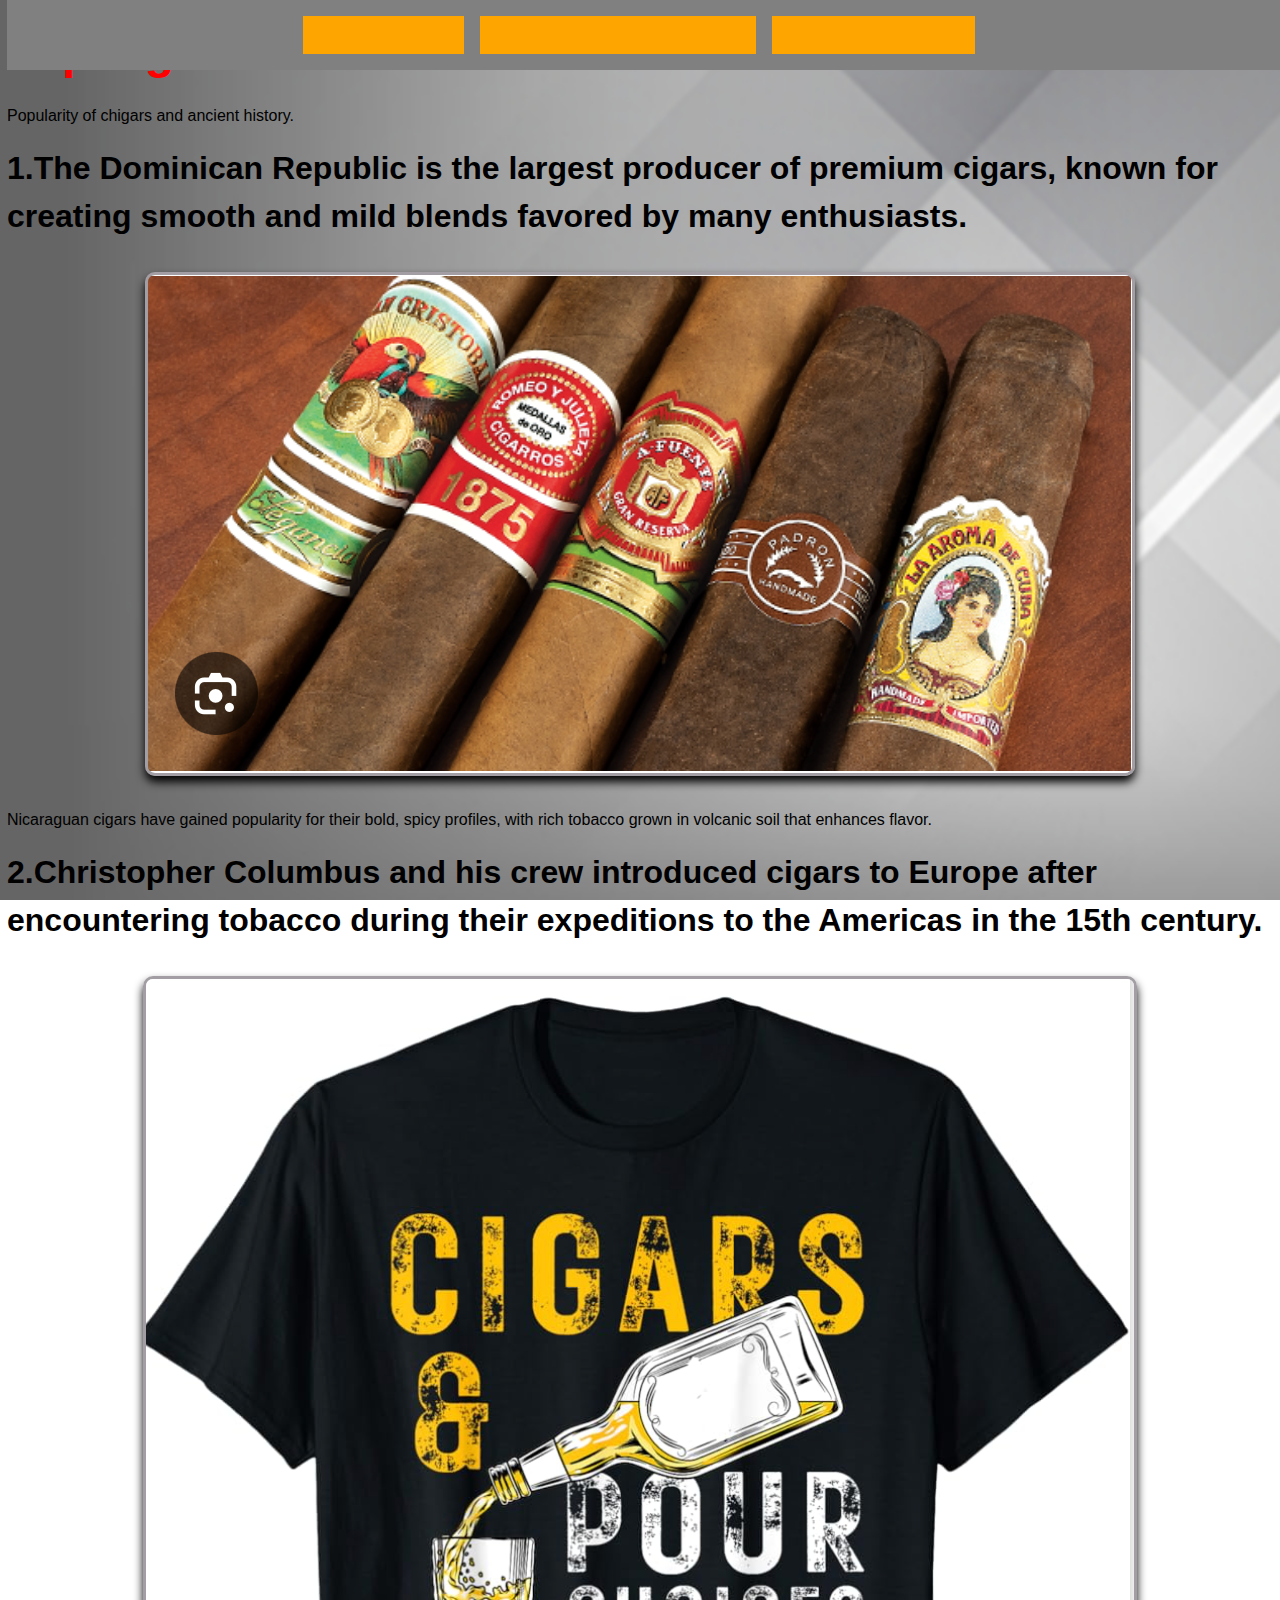
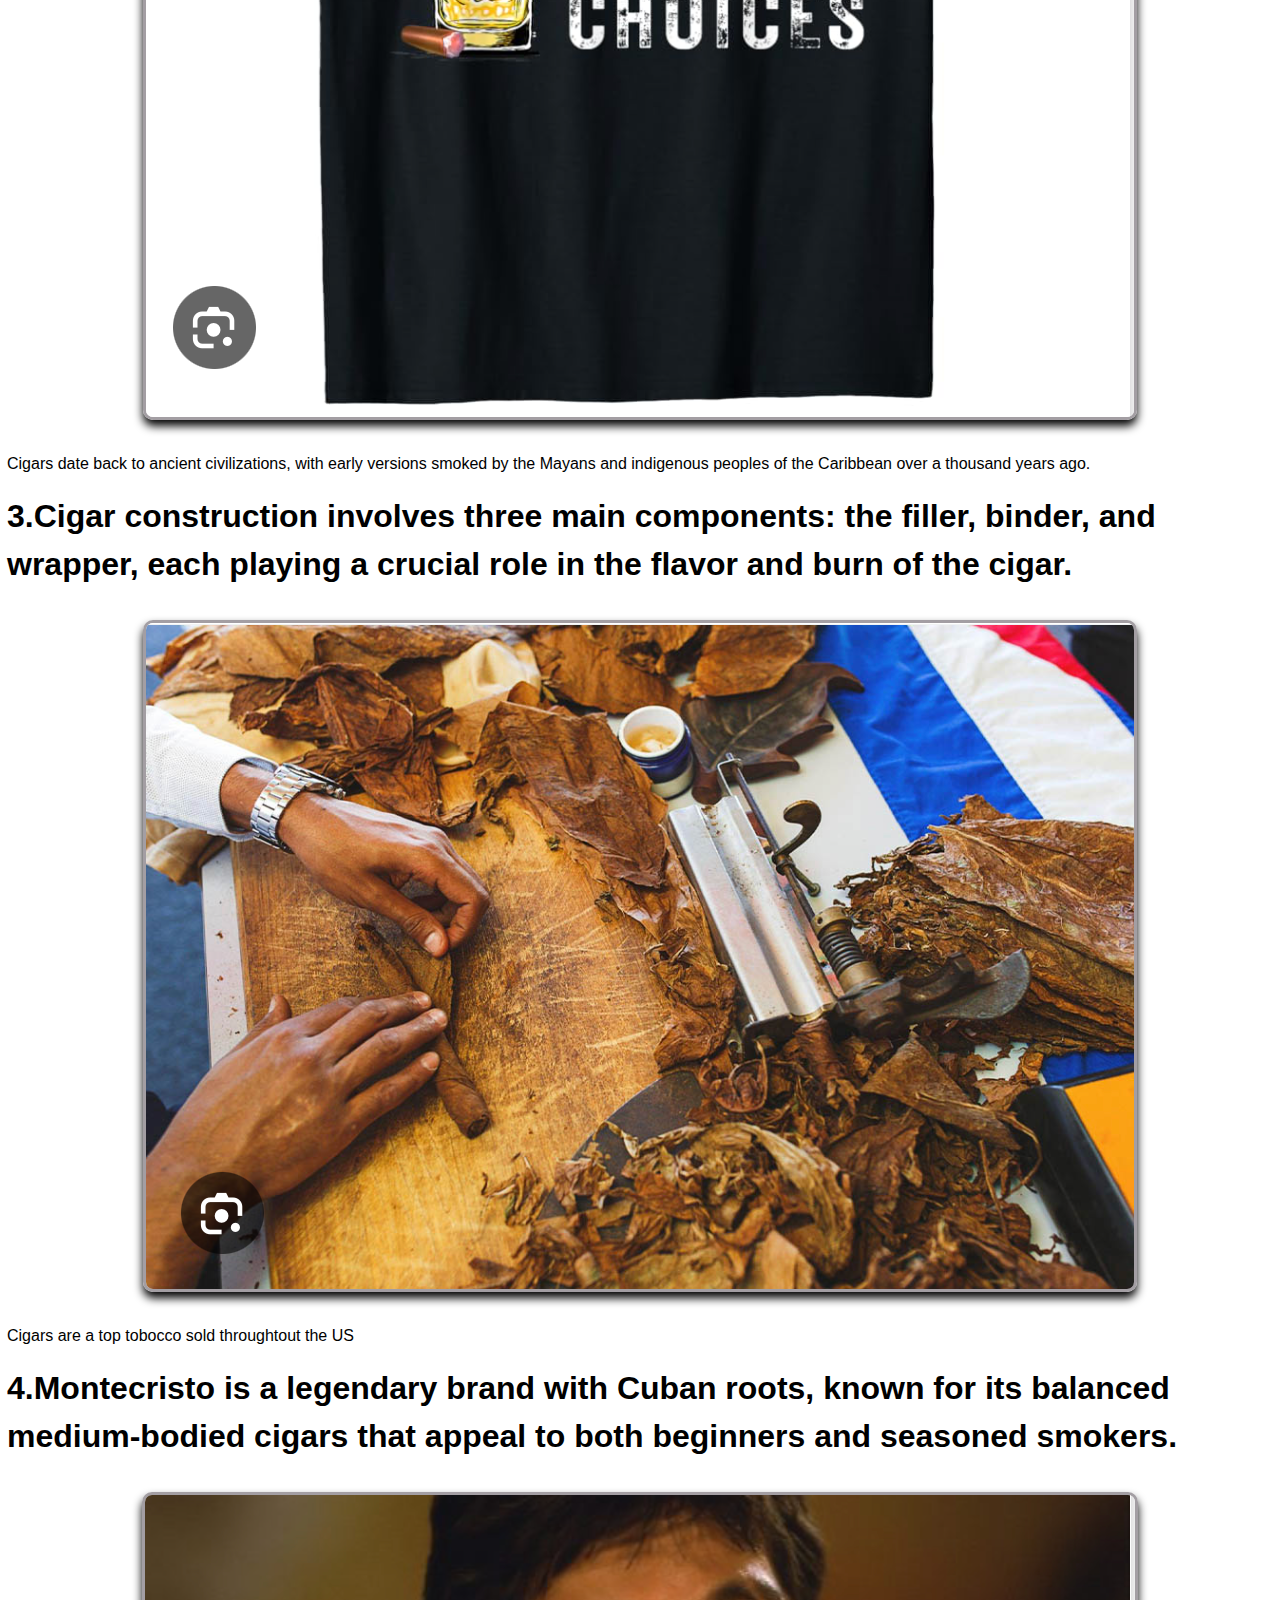
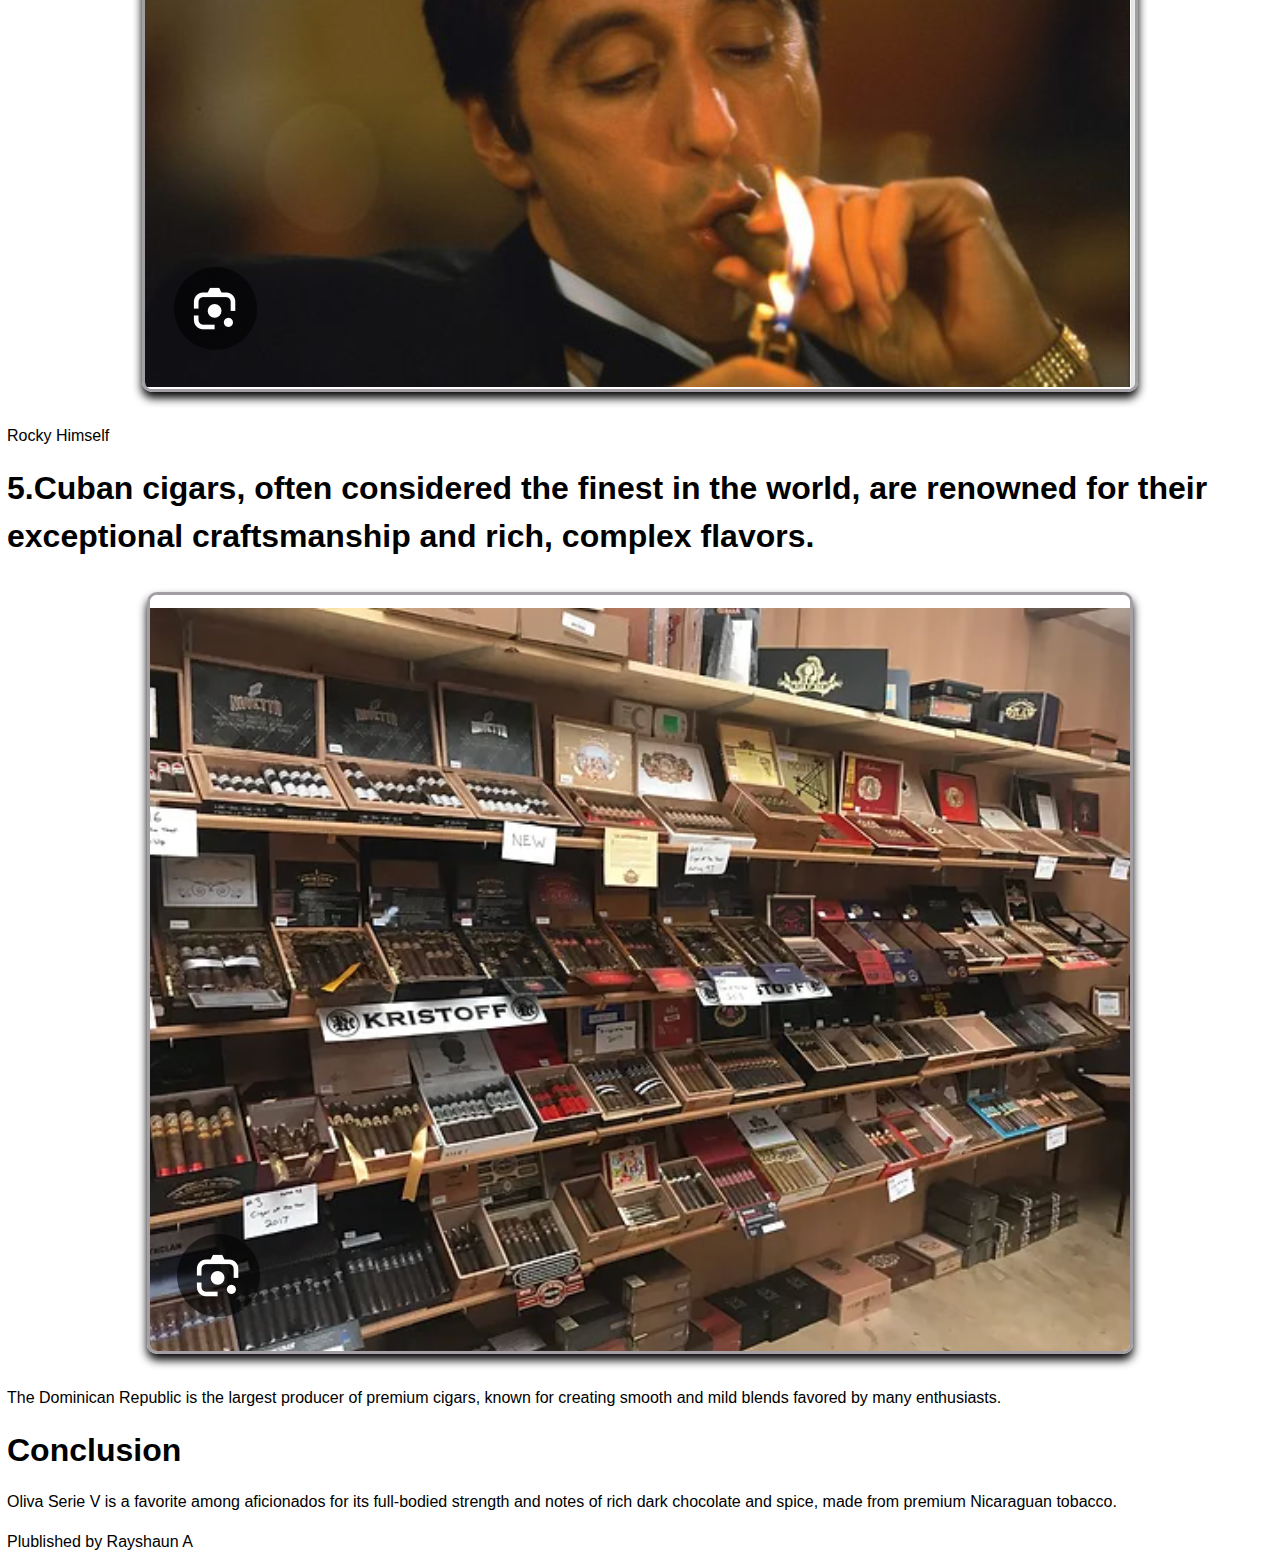
<file: cigars2.html>
<!DOCTYPE html>
<html lang="en">
<head>
  <meta charset="utf-8">
  <title>cigar Facts</title>
  <link rel="stylesheet" href="css/reset.css">
  <link rel="stylesheet" type="text/css" href="css/style.css">
</head>
<body>
  <header id="main-header">
    <div class="nav-container">
      <nav class="navigation">
	<ul>
          <li><a href="cigars2.html">Cigar facts</a></li>
          <li><a href="resume.html">Rayshaun's Resume</a></li>
          <li><a href="porsche.992.gt3.rs.2.html">Porsche Facts</a></li>
	</ul>
      </nav>
    </div>
  </header>
  <div>	  
    <h1>Top cigar choices</h1>
  </div>
   <div id="box1">
    <p>Popularity of chigars and ancient history.</p>
  </div>
  <section>
    <h2>1.The Dominican Republic is the largest producer of premium cigars, known for creating smooth and mild blends favored by many enthusiasts.</h2>
    <img src="media/image4.jpg" alt="Popular cigar choices">
    <div id= "box2">
    <p>Nicaraguan cigars have gained popularity for their bold, spicy profiles, with rich tobacco grown in volcanic soil that enhances flavor.</p>
    </div>
    <h2>2.Christopher Columbus and his crew introduced cigars to Europe after encountering tobacco during their expeditions to the Americas in the 15th century.</h2>
    <img src="media/image5.jpg" alt="Cigars merch.">
    <div id="box3">
    <p>Cigars date back to ancient civilizations, with early versions smoked by the Mayans and indigenous peoples of the Caribbean over a thousand years ago.</p>
    </div>
  </section> 
    
  <section>
    <h2>3.Cigar construction involves three main components: the filler, binder, and wrapper, each playing a crucial role in the flavor and burn of the cigar.</h2>
    <img src="media/image6.jpg" alt="creation of cigars.">
    <div id="box7">
    <p>Cigars are a top tobocco sold throughtout the US</p>
    </div>
  </section>
  
  <section>
    <h2>4.Montecristo is a legendary brand with Cuban roots, known for its balanced medium-bodied cigars that appeal to both beginners and seasoned smokers.</h2>
    <img src="media/image7.jpg" alt="Popular images of cigar smokers">
    <div id="box4">
    <p> Rocky Himself</p>
    </div>
  </section>
  
  <section>
    <h2>5.Cuban cigars, often considered the finest in the world, are renowned for their exceptional craftsmanship and rich, complex flavors.</h2>
    <img src="media/image8.jpg" alt="icons cigars">
    <div id="box5">
    <p>The Dominican Republic is the largest producer of premium cigars, known for creating smooth and mild blends favored by many enthusiasts.</p>
    </div>
    <h2>Conclusion</h2>
    <div id="box6">
    <p>Oliva Serie V is a favorite among aficionados for its full-bodied strength and notes of rich dark chocolate and spice, made from premium Nicaraguan tobacco.</p>
    </div>
  </section>
  <footer>
    <p>Plublished by Rayshaun A</p>
  </footer>
</body>
</html>
</file>
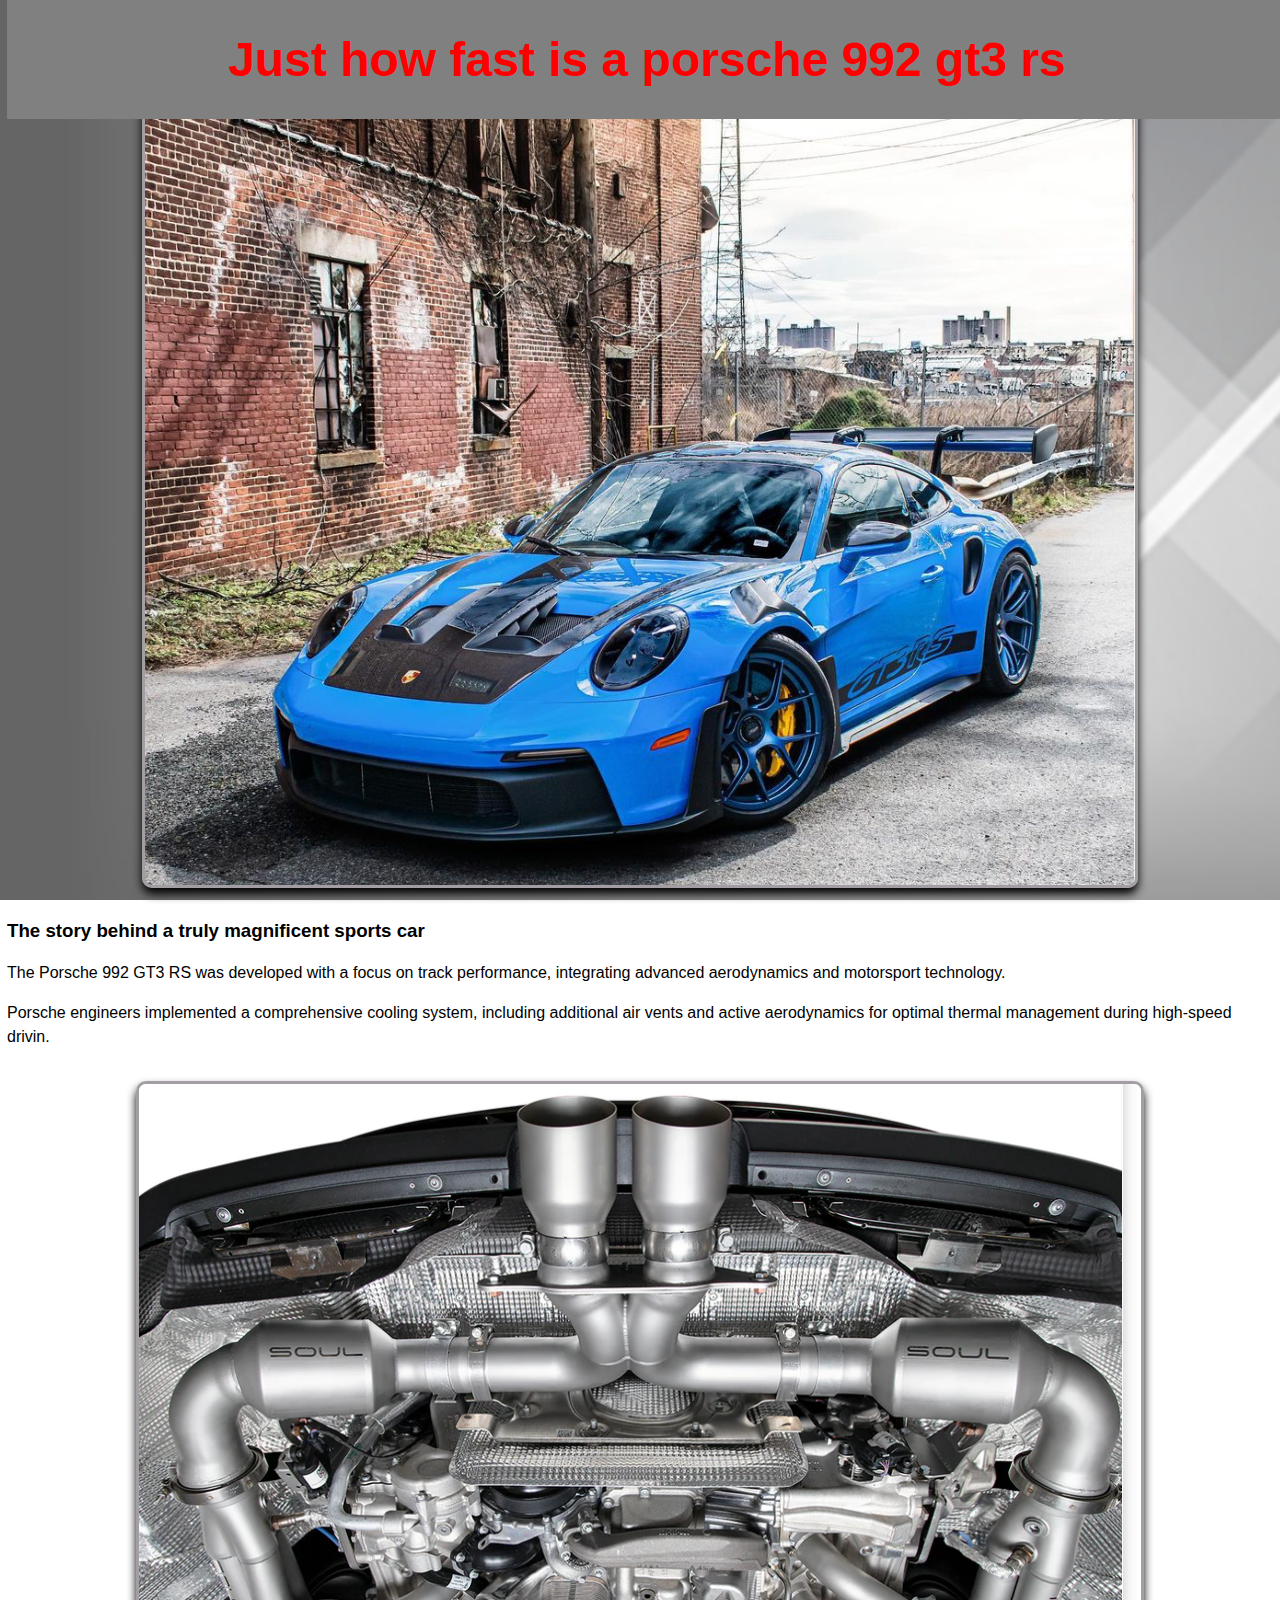
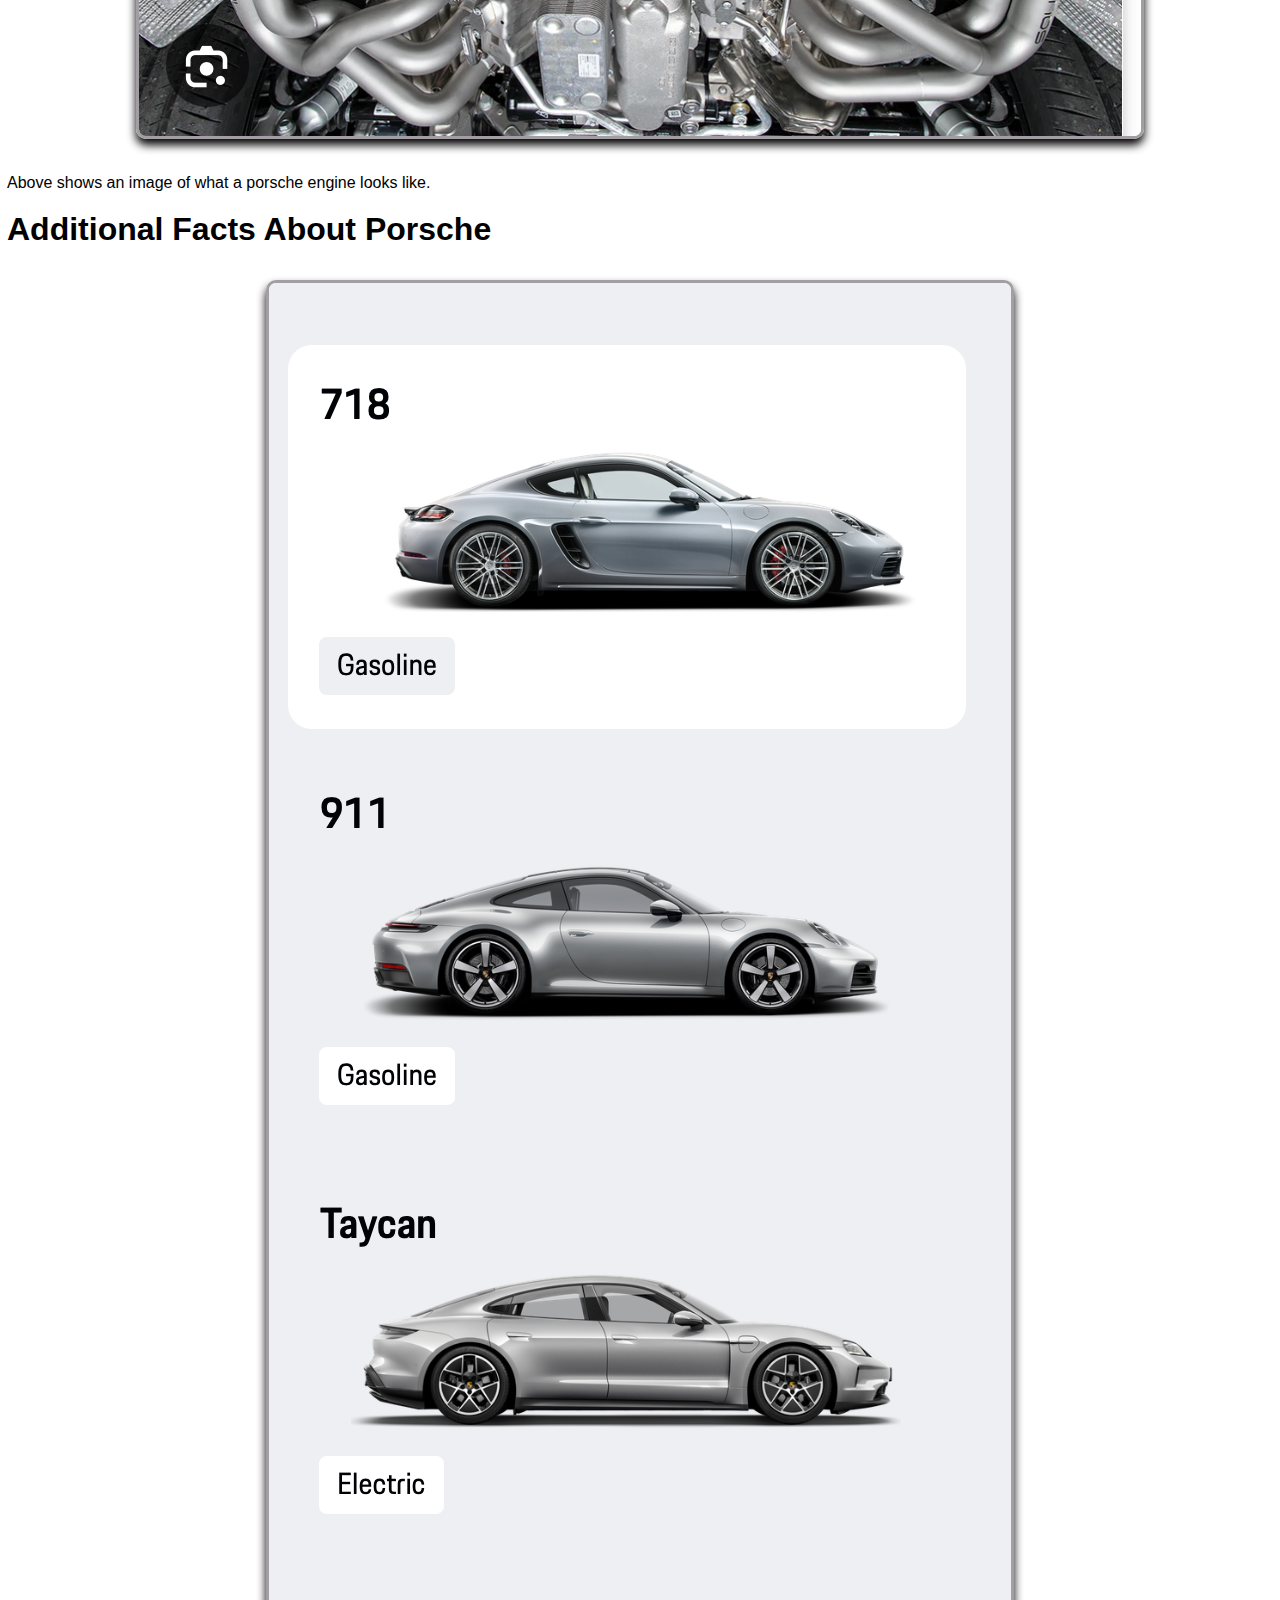
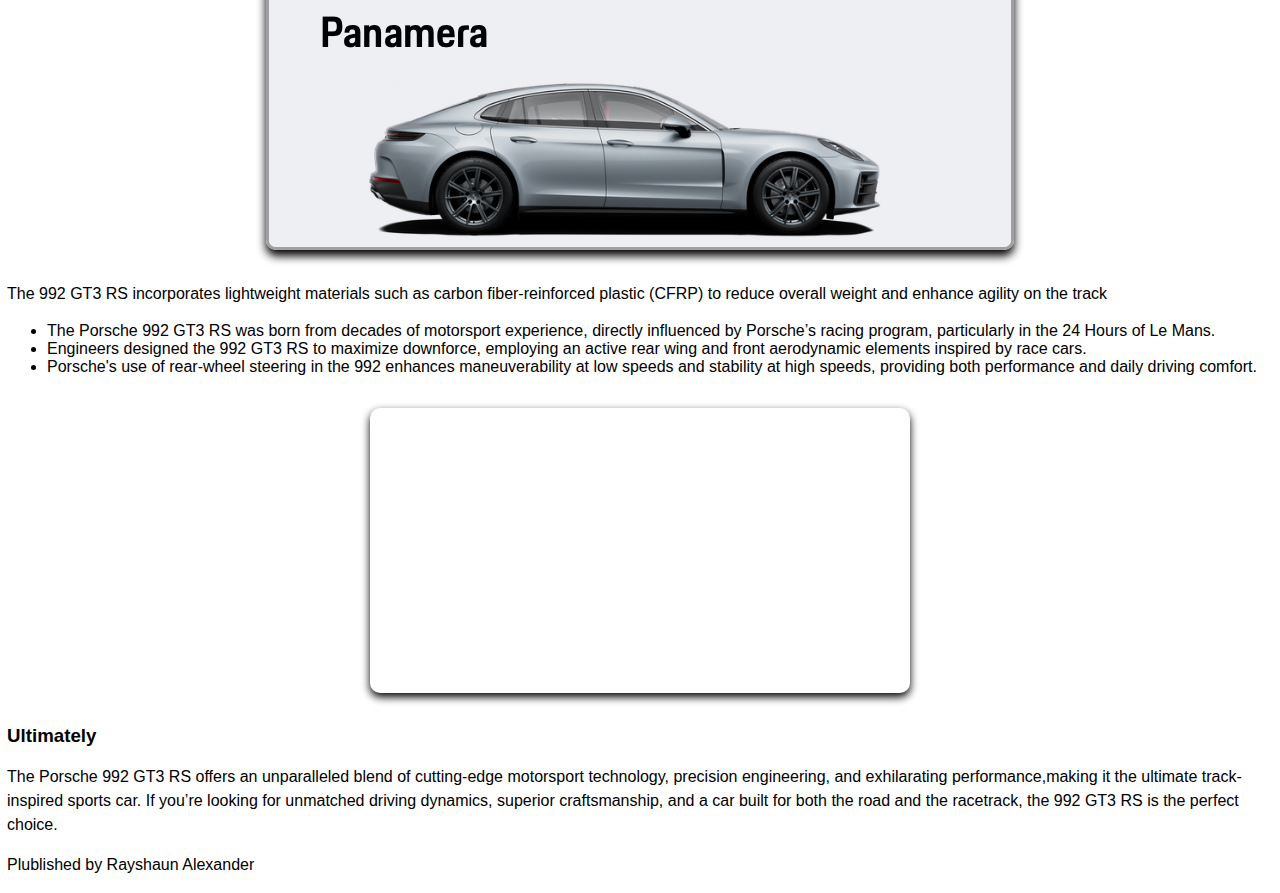
<file: porsche.992.gt3.rs.2.html>
<!DOCTYPE html>
<html lang="en"> 
<head>
  <meta charset="utf-8">
  <title>Porsche</title>
  <link rel="stylesheet" href="css/normalize.css">
  <link rel="stylesheet" type="text/css" href="css/style.css">
</head>
<body>
  <header id="main-header">
    <div class="nav-container">
      <nav class="navigation">
        <ul>
          <li><a href="cigars2.html">Cigar facts</a></li>
          <li><a href="resume.html">Rayshaun's Resume</a></li>
          <li><a href="porsche.992.gt3.rs.2.html">Porsche Facts</a></li>
        </ul>
      </nav>
    </div>
  </header>
  <div class="content-wrapper">
    <header id="header">
    <a id="image1.jpg" href="https://github.com/Ralex22/webdev_project2"> 
    </a>
    </header> 
  </div> 
    <header class="header">
  <div class="header">
  <h1 class="page-title">Just how fast is a porsche 992 gt3 rs</h1>
  </div>
    </header>
  <section>
    <img src="media/image1.jpg" alt="Close up look of a porsche 992" >
    <h3>The story behind a truly magnificent sports car</h3>
    <p>The Porsche 992 GT3 RS was developed with a focus on track performance, integrating advanced aerodynamics and motorsport technology.</p> 
    <p>Porsche engineers implemented a comprehensive cooling system, including additional air vents and active aerodynamics for optimal thermal management during high-speed drivin.</p>
    <div id="img2">
      <img src="media/image2.jpg" alt="A closer look at the engine inside of a impressive modified porsche">
    </div> 
      <p>Above shows an image of what a porsche engine looks like.</p>
      <h2>Additional Facts About Porsche</h2>
        <img src="media/image3.jpg" alt="A complete inventory of different models of the supercar">
        <p>The 992 GT3 RS incorporates lightweight materials such as carbon fiber-reinforced plastic (CFRP) to reduce overall weight and enhance agility on the track</p> 
    <ul>
      <li>The Porsche 992 GT3 RS was born from decades of motorsport experience, directly influenced by Porsche’s racing program, particularly in the 24 Hours of Le Mans.</li>
      <li>Engineers designed the 992 GT3 RS to maximize downforce, employing an active rear wing and front aerodynamic elements inspired by race cars.</li>
      <li>Porsche's use of rear-wheel steering in the 992 enhances maneuverability at low speeds and stability at high speeds, providing both performance and daily driving comfort.</li>
    </ul>
    <!-- Video -->
    <div class="video-container box-size">
    <iframe width="560" height="315" src="https://www.youtube.com/embed/xwWYZ8yDFEY" title="Porsche 992 GT3 RS - HOWLING 9000RPM TOP SPEED Run on Autobahn" style="border:0;" allow="accelerometer; autoplay; clipboard-write; encrypted-media; gyroscope; picture-in-picture; web-share" referrerpolicy="strict-origin-when-cross-origin" allowfullscreen></iframe>
    </div>
    <h3>Ultimately</h3>
    <p>The Porsche 992 GT3 RS offers an unparalleled blend of cutting-edge motorsport technology, precision engineering, and exhilarating performance,making it the ultimate track-inspired sports car. If you’re looking for unmatched driving dynamics, superior craftsmanship, and a car built for both the road and the racetrack, the 992 GT3 RS is the perfect choice.</p>
  <footer>
    <p>Plublished by Rayshaun Alexander</p>
  </footer>
</section>
</body>
</html>
</file>
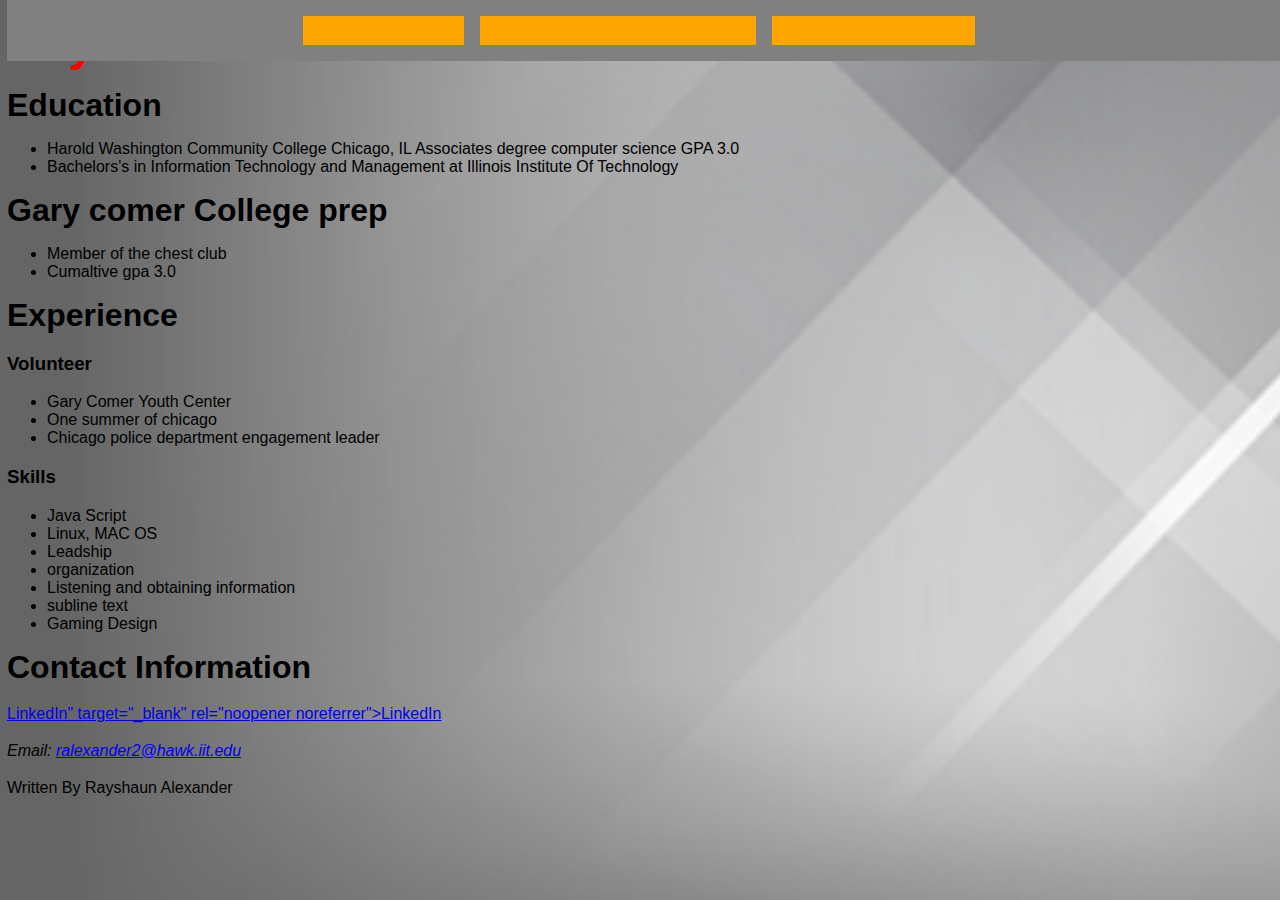
<file: resume.html>
<!DOCTYPE html>
<html lang="en">
<head>
  <meta charset="utf-8">
  <title>Rayshaun Alexander Resume</title>
  <link rel="stylesheet" href="css/normalize.css">
  <link rel="stylesheet" type="text/css" href="css/style.css">
</head>
<body>
  <header id="main-header">
    <div class="nav-container">
      <nav class="navigation">
        <ul>
          <li><a href="cigars2.html">Cigar facts</a></li>
          <li><a href="resume.html">Rayshaun's Resume</a></li>
          <li><a href="porsche.992.gt3.rs.2.html">Porsche Facts</a></li>
        </ul>
      </nav>
    </div>
  </header>
    <div id="box1">
      <h1>Rayshaun's Resume</h1>
    </div>

  <section>
  <div id="box2">
    <h2>Education</h2>
    <ul>
      <li>Harold Washington Community College Chicago, IL Associates degree computer science GPA 3.0</li>
      <li>Bachelors's in Information Technology and Management at Illinois Institute Of Technology</li>
    </ul>
    <h2>Gary comer College prep</h2>
    <ul>
      <li>Member of the chest club</li>
      <li>Cumaltive gpa 3.0</li>
    </ul>
  </div>
  </section>

  <section>
   <div id="box3">
    <h2>Experience</h2>
    <h3>Volunteer</h3>
    <ul>
      <li>Gary Comer Youth Center</li>
      <li>One summer of chicago</li>
      <li>Chicago police department engagement leader</li>
    </ul>
    <h3>Skills</h3>
    <ul>
      <li>Java Script</li>
      <li>Linux, MAC OS</li>
      <li>Leadship</li>
      <li>organization</li>
      <li>Listening and obtaining information</li>
      <li>subline text</li>
      <li>Gaming Design</li>
    </ul>
  </div>
  </section>

  <section>
    <h2>Contact Information</h2>
    <p><a href="www.linkedin.com/in/rayshaun-alexander-7a3417168">LinkedIn" target="_blank" rel="noopener noreferrer">LinkedIn</a></p>
    <address>
      Email: <a href="mailto:ralexander2@hawk.iit.edu">ralexander2@hawk.iit.edu</a>
    </address>
  </section>

  <footer>
    <p>Written By Rayshaun Alexander</p>
  </footer>
</body>
</html>
</file>
<file: css/style.css>
body {
  background-image: url("../media/grey.jpg");
  background-size: cover;
  background-position: center;
  background-repeat: no-repeat;
  background-attachment: fixed;
  margin: 7px;
  font-family: Arial, sans-serif;
  color: black; /* Sets the default text color to black */
}

header {
  position: absolute;
  top: 0;
  width: 100%;
  background-color: #808080;
  color: #808080;
  padding: 1rem 0;
  text-align: center;
}

nav ul {
  display: flex;
  list-style: none;
  justify-content: center;
  margin: 0;
  padding: 0;
  overflow: hidden;
}

nav ul li a {
  text-decoration: none;
  background: #ffa500;
  font-weight: bold;
  color: #ffa500;
  text-align: center;
  position: relative;
  font-size: 25px;
  padding: 0.5rem 1rem;
  
 
}

main {
  width: 90%;
  max-width: 800px;
  margin: 2rem auto;
  background-color:#ff0000;
  padding: 2rem;
  border-radius: 10px;
  box-shadow: 0 4px 8px 0;
}

h1, h2, p {
  margin: 1rem 0;
}

h1 {
  font-size: 3rem;
  color: #ff0000;
}

h2 {
  font-size: 2rem;
  color:#000000;
}

p {
  font-size: 1rem;
  line-height: 1.5;
}

.Cigar-section {
  background-color: #808080;
  padding-right: 2em;
  text-align: center;
  width: 800px;
  margin: 0 auto;
}

.Cigar-section ul,
.Cigar-section ol {
  list-style: none;
  padding-left: 1.5rem;
}

nav ul li a:hover {
  background-color: #ffa500;
  color: #ffa500;
  text-transform: uppercase;   
  
}

.resume-section {
  background-color: #808080;
  padding: 1.5rem;
  border-left: 4px solid #808080;
  margin-bottom: 1.5rem;
  border-radius: 8px;
  box-shadow: 0 4px 6px 0;
}

.porsche-section {
  font-size: 1.2rem;
  font-style: italic;
}

iframe {
  display: block;
  max-width: 100%;
  width: 540px;
  height: 285px;
  margin: 2rem auto;
  border: none;
  border-radius: 10px;
  box-shadow: 0 4px 8px;
}

img {
  max-width: 100%;
  height: auto;
  display: block;
  margin: 2rem auto;
  border-radius: 10px;
  box-shadow: 0 6px 10px;
  border: 3px solid #a39ea3;
}

.Cigar-section h1 {
  font-size: 2.5rem;
  color: #808080;
  text-align: center;
  margin-bottom: 1rem;
  text-transform: uppercase;
  letter-spacing: 0.1rem; 
  background-color: #808080;
  padding: 0.3rem 0.5rem;
  border-radius: 5px; 
  box-shadow: 0 2px 4px;
  display: inline-block;
}

nav ul li {
  float: left;
  margin-right: 1rem;
}

.porsche-section img {
  float: right;
  margin: 1rem;
  max-width: 300px;
}
</file>
